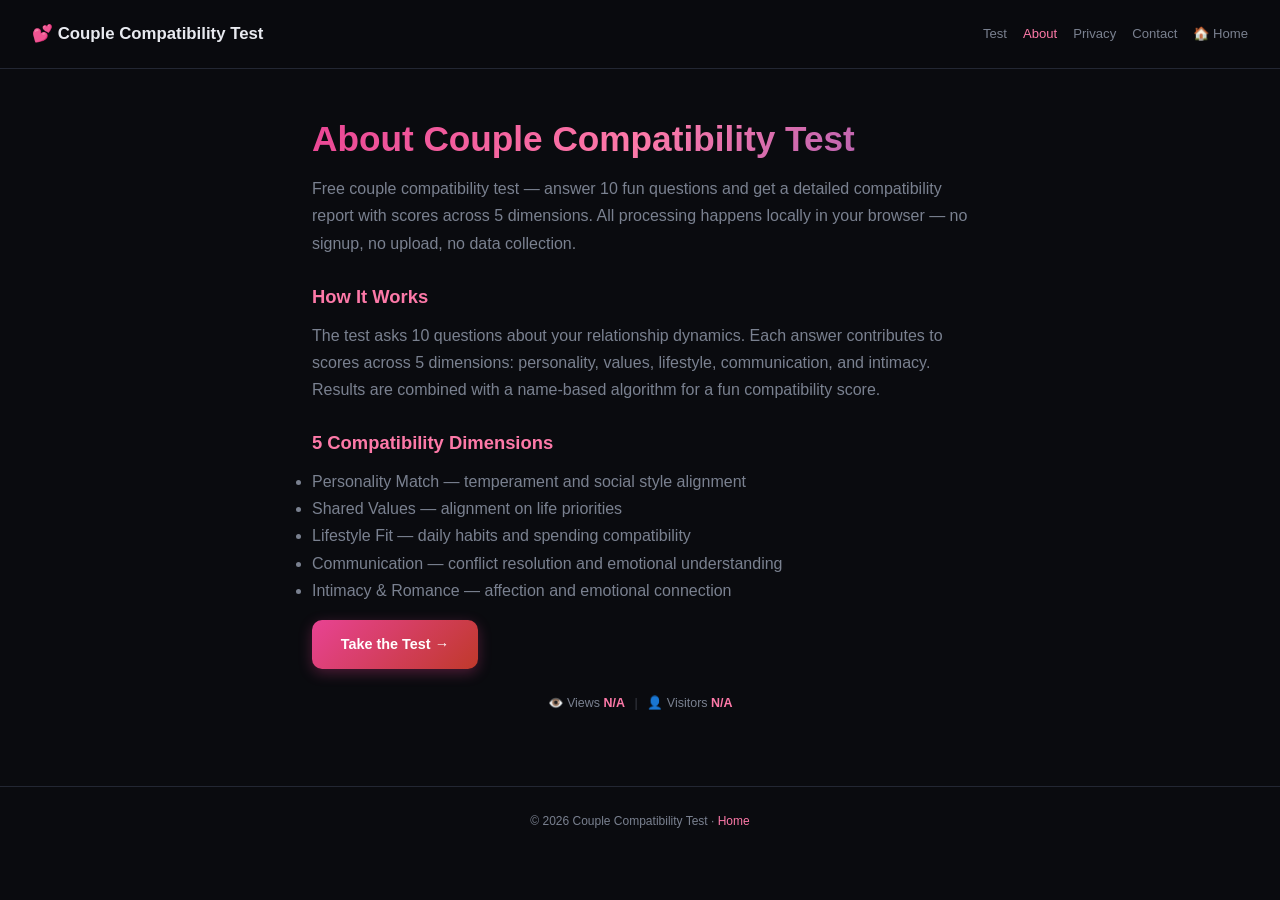
<file: about.html>
<!DOCTYPE html>
<html lang="en">
<head>
<meta charset="UTF-8"><meta name="viewport" content="width=device-width, initial-scale=1.0"><meta name="theme-color" content="#0a0b0f">
<meta name="description" content="About Couple Compatibility Test — Free couple compatibility test — answer 10 fun questions and get a detailed compatibility report with scores across 5 dimensions. No upload, no signup.">
<meta name="robots" content="index, follow"><link rel="canonical" href="https://jimmywithfiona.com/couple-test/about.html">
<link rel="icon" type="image/svg+xml" href="favicon.svg"><link rel="apple-touch-icon" href="apple-touch-icon.png">
<link rel="preconnect" href="https://pagead2.googlesyndication.com"><link rel="dns-prefetch" href="https://pagead2.googlesyndication.com"><link rel="preconnect" href="https://api.counterapi.dev"><link rel="dns-prefetch" href="https://api.counterapi.dev">
<script async src="https://pagead2.googlesyndication.com/pagead/js/adsbygoogle.js?client=ca-pub-1840337371416691" crossorigin="anonymous"></script>
<meta property="og:type" content="website"><meta property="og:site_name" content="Couple Compatibility Test"><meta property="og:title" content="About Couple Compatibility Test — Free Online Tool">
<meta property="og:description" content="Free couple compatibility test — answer 10 fun questions and get a detailed compatibility report with scores across 5 dimensions.">
<meta property="og:url" content="https://jimmywithfiona.com/couple-test/about.html"><meta property="og:image" content="https://jimmywithfiona.com/couple-test/og.png"><meta property="og:locale" content="en_US">
<meta name="twitter:card" content="summary_large_image"><meta name="twitter:title" content="About Couple Compatibility Test"><meta name="twitter:image" content="https://jimmywithfiona.com/couple-test/og.png">
<title>About Couple Compatibility Test — Free Online Tool | Info</title><link rel="stylesheet" href="css/style.css">
<script type="application/ld+json">{"@context":"https://schema.org","@type":"AboutPage","name":"About Couple Compatibility Test","url":"https://jimmywithfiona.com/couple-test/about.html","isPartOf":{"@type":"WebSite","name":"Couple Compatibility Test","url":"https://jimmywithfiona.com/couple-test/"}}</script>
<script type="application/ld+json">{"@context":"https://schema.org","@type":"BreadcrumbList","itemListElement":[{"@type":"ListItem","position":1,"name":"Home","item":"https://jimmywithfiona.com/"},{"@type":"ListItem","position":2,"name":"Couple Compatibility Test","item":"https://jimmywithfiona.com/couple-test/"},{"@type":"ListItem","position":3,"name":"About","item":"https://jimmywithfiona.com/couple-test/about.html"}]}</script>
</head>
<body>
<nav class="navbar"><a class="brand" href="/couple-test/">💕 Couple Compatibility Test</a><div class="nav-links"><a href="/couple-test/">Test</a><a href="about.html" class="active">About</a><a href="privacy.html">Privacy</a><a href="contact.html">Contact</a><a href="/">🏠 Home</a></div></nav>
<main>
<ins class="adsbygoogle" style="display:block" data-ad-client="ca-pub-1840337371416691" data-ad-slot="5549785669" data-ad-format="auto" data-full-width-responsive="true"></ins>
<script>(adsbygoogle = window.adsbygoogle || []).push({});</script>
<h1>About Couple Compatibility Test</h1>
<p style="color:var(--dim);">Free couple compatibility test — answer 10 fun questions and get a detailed compatibility report with scores across 5 dimensions. All processing happens locally in your browser — no signup, no upload, no data collection.</p>
<h2>How It Works</h2>
<p style="color:var(--dim);">The test asks 10 questions about your relationship dynamics. Each answer contributes to scores across 5 dimensions: personality, values, lifestyle, communication, and intimacy. Results are combined with a name-based algorithm for a fun compatibility score.</p>
<h2>5 Compatibility Dimensions</h2>
<ul style="color:var(--dim);"><li>Personality Match — temperament and social style alignment</li><li>Shared Values — alignment on life priorities</li><li>Lifestyle Fit — daily habits and spending compatibility</li><li>Communication — conflict resolution and emotional understanding</li><li>Intimacy & Romance — affection and emotional connection</li></ul>
<a class="btn" href="/couple-test/" style="text-decoration:none;display:inline-block;margin-top:1rem;">Take the Test →</a>
<div class="stats-footer">👁️ Views <strong id="pv">-</strong><span class="stat-divider">|</span>👤 Visitors <strong id="uv">-</strong></div>
</main>
<footer><p>© 2026 Couple Compatibility Test · <a href="/">Home</a></p></footer>
<script src="js/counter.js" defer></script>
<!-- I18N-FULL -->
<script>
(function(){
var lang=(navigator.language||navigator.userLanguage||'en').toLowerCase();
if(!lang.startsWith('zh'))return;
var ZH={"💕 Couple Compatibility Test":"💕 情侣契合度测试","Test":"测试","About":"关于","Privacy":"隐私","Contact":"联系","🏠 Home":"🏠 首页","About Couple Compatibility Test":"关于情侣契合度测试","Free couple compatibility test — answer 10 fun questions and get a detailed compatibility report with scores across 5 dimensions. All processing happens locally in your browser — no signup, no upload, no data collection.":"免费的情侣契合度测试 — 回答 10 个趣味问题，获得包含 5 个维度评分的详细契合度报告。所有处理均在您的浏览器本地完成 — 无需注册，无需上传，不收集数据。","How It Works":"工作原理","The test asks 10 questions about your relationship dynamics. Each answer contributes to scores across 5 dimensions: personality, values, lifestyle, communication, and intimacy. Results are combined with a name-based algorithm for a fun compatibility score.":"测试会询问 10 个关于您恋爱关系的问题。每个答案都会为 5 个维度的评分做出贡献：性格、价值观、生活方式、沟通和亲密关系。结果结合基于姓名的算法，得出趣味契合度分数。","5 Compatibility Dimensions":"5 个契合度维度","Personality Match — temperament and social style alignment":"性格匹配 — 气质与社交风格的契合度","Shared Values — alignment on life priorities":"共同价值观 — 人生优先事项的契合度","Lifestyle Fit — daily habits and spending compatibility":"生活方式契合 — 日常习惯与消费观念的兼容性","Communication — conflict resolution and emotional understanding":"沟通 — 冲突解决与情感理解","Intimacy & Romance — affection and emotional connection":"亲密与浪漫 — 情感表达与情感连接","Take the Test →":"开始测试 →","👁️ Views":"👁️ 浏览量","👤 Visitors":"👤 访客数","© 2026 Couple Compatibility Test ·":"© 2026 情侣契合度测试 ·","Home":"首页"};
function walk(node){
if(node.nodeType===3){
var t=node.textContent,k=t.trim();
if(k&&ZH[k]){node.textContent=t.replace(k,ZH[k])}
}else if(node.nodeType===1&&node.tagName!=='SCRIPT'&&node.tagName!=='STYLE'&&node.tagName!=='NOSCRIPT'){
if(node.childNodes.length>1){
var full=node.textContent.trim();
if(ZH[full]){node.textContent=ZH[full];return}
}
for(var i=0;i<node.childNodes.length;i++){walk(node.childNodes[i])}
}
}
walk(document.body);
document.documentElement.lang='zh-CN';
var mo=new MutationObserver(function(muts){
muts.forEach(function(m){
if(m.type==='childList'){m.addedNodes.forEach(function(n){walk(n)})}
else if(m.type==='characterData'){walk(m.target)}
});
});
mo.observe(document.body,{childList:true,subtree:true,characterData:true});
})();
</script>
<!-- /I18N-FULL -->
</body>
</html>
</file>
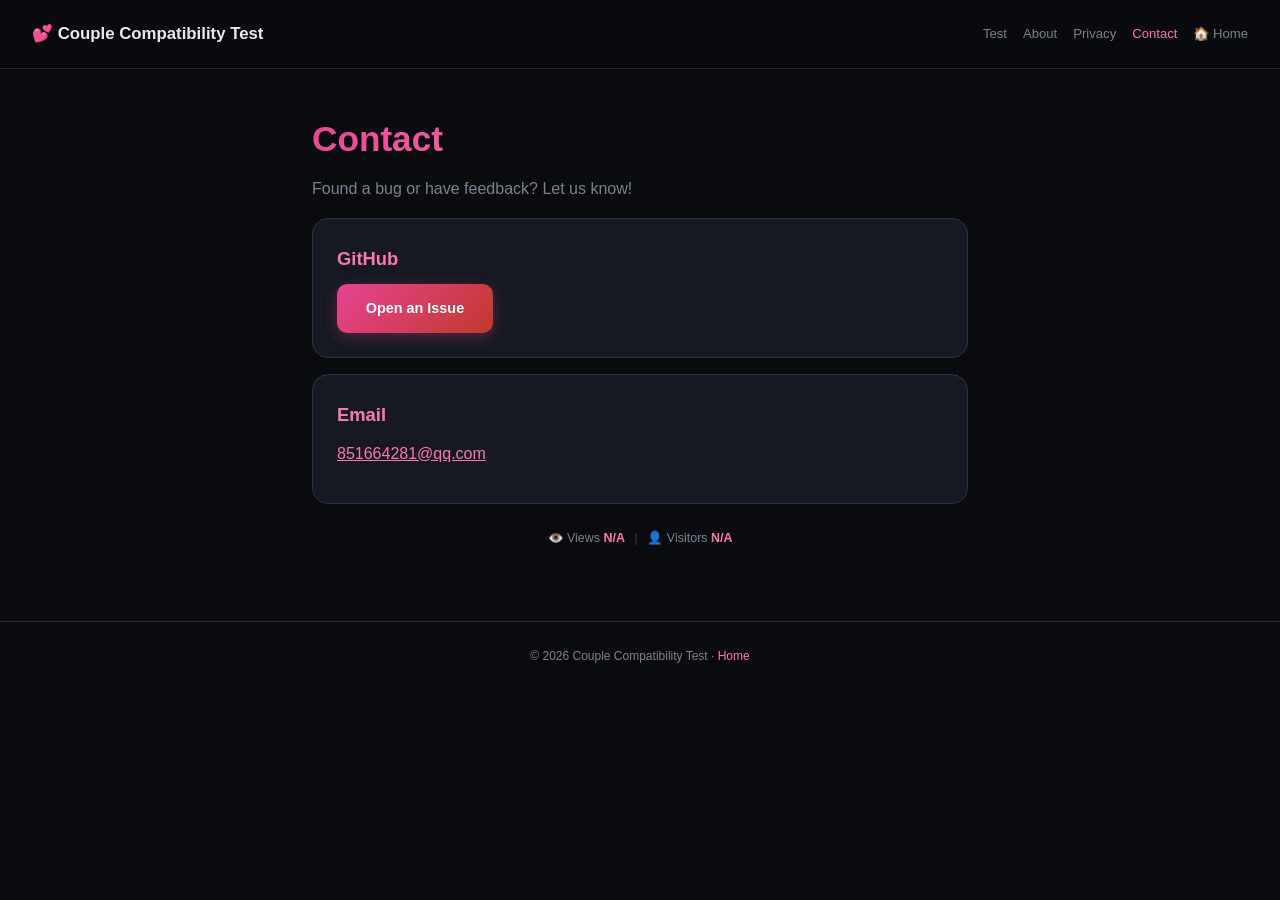
<file: contact.html>
<!DOCTYPE html>
<html lang="en">
<head>
<meta charset="UTF-8"><meta name="viewport" content="width=device-width, initial-scale=1.0"><meta name="theme-color" content="#0a0b0f">
<meta name="description" content="Contact Couple Compatibility Test — send feedback or report issues.">
<meta name="robots" content="index, follow"><link rel="canonical" href="https://jimmywithfiona.com/couple-test/contact.html">
<link rel="icon" type="image/svg+xml" href="favicon.svg"><link rel="apple-touch-icon" href="apple-touch-icon.png">
<link rel="preconnect" href="https://pagead2.googlesyndication.com"><link rel="dns-prefetch" href="https://pagead2.googlesyndication.com"><link rel="preconnect" href="https://api.counterapi.dev"><link rel="dns-prefetch" href="https://api.counterapi.dev">
<script async src="https://pagead2.googlesyndication.com/pagead/js/adsbygoogle.js?client=ca-pub-1840337371416691" crossorigin="anonymous"></script>
<meta property="og:type" content="website"><meta property="og:site_name" content="Couple Compatibility Test"><meta property="og:title" content="Contact Couple Compatibility Test">
<meta property="og:description" content="Contact Couple Compatibility Test — send feedback or report issues.">
<meta property="og:url" content="https://jimmywithfiona.com/couple-test/contact.html"><meta property="og:image" content="https://jimmywithfiona.com/couple-test/og.png"><meta property="og:locale" content="en_US">
<meta name="twitter:card" content="summary_large_image"><meta name="twitter:title" content="Contact Couple Compatibility Test"><meta name="twitter:image" content="https://jimmywithfiona.com/couple-test/og.png">
<title>Contact Couple Compatibility Test — Feedback &amp; Support</title><link rel="stylesheet" href="css/style.css">
<script type="application/ld+json">{"@context":"https://schema.org","@type":"BreadcrumbList","itemListElement":[{"@type":"ListItem","position":1,"name":"Home","item":"https://jimmywithfiona.com/"},{"@type":"ListItem","position":2,"name":"Couple Compatibility Test","item":"https://jimmywithfiona.com/couple-test/"},{"@type":"ListItem","position":3,"name":"Contact","item":"https://jimmywithfiona.com/couple-test/contact.html"}]}</script>
</head>
<body>
<nav class="navbar"><a class="brand" href="/couple-test/">💕 Couple Compatibility Test</a><div class="nav-links"><a href="/couple-test/">Test</a><a href="about.html">About</a><a href="privacy.html">Privacy</a><a href="contact.html" class="active">Contact</a><a href="/">🏠 Home</a></div></nav>
<main>
<ins class="adsbygoogle" style="display:block" data-ad-client="ca-pub-1840337371416691" data-ad-slot="5549785669" data-ad-format="auto" data-full-width-responsive="true"></ins>
<script>(adsbygoogle = window.adsbygoogle || []).push({});</script>
<h1>Contact</h1>
<p style="color:var(--dim);">Found a bug or have feedback? Let us know!</p>
<div style="background:var(--card);border:1px solid var(--border2);border-radius:16px;padding:1.5rem;margin-top:1rem;"><h2 style="margin-top:0;color:var(--hover)">GitHub</h2><a class="btn" href="https://github.com/JimmyLLLL" target="_blank" rel="noopener" style="text-decoration:none;display:inline-block;">Open an Issue</a></div>
<div style="background:var(--card);border:1px solid var(--border2);border-radius:16px;padding:1.5rem;margin-top:1rem;"><h2 style="margin-top:0;color:var(--hover)">Email</h2><p><a href="mailto:851664281@qq.com">851664281@qq.com</a></p></div>
<div class="stats-footer">👁️ Views <strong id="pv">-</strong><span class="stat-divider">|</span>👤 Visitors <strong id="uv">-</strong></div>
</main>
<footer><p>© 2026 Couple Compatibility Test · <a href="/">Home</a></p></footer>
<script src="js/counter.js" defer></script>
<!-- I18N-FULL -->
<script>
(function(){
var lang=(navigator.language||navigator.userLanguage||'en').toLowerCase();
if(!lang.startsWith('zh'))return;
var ZH={"💕 Couple Compatibility Test":"💕 情侣契合度测试","Test":"测试","About":"关于","Privacy":"隐私","Contact":"联系","🏠 Home":"🏠 首页","Found a bug or have feedback? Let us know!":"发现 Bug 或有反馈？请告诉我们！","Open an Issue":"提交问题","Email":"邮箱","👁️ Views":"👁️ 浏览量","👤 Visitors":"👤 访客数","© 2026 Couple Compatibility Test ·":"© 2026 情侣契合度测试 ·","Home":"首页"};
function walk(node){
if(node.nodeType===3){
var t=node.textContent,k=t.trim();
if(k&&ZH[k]){node.textContent=t.replace(k,ZH[k])}
}else if(node.nodeType===1&&node.tagName!=='SCRIPT'&&node.tagName!=='STYLE'&&node.tagName!=='NOSCRIPT'){
if(node.childNodes.length>1){
var full=node.textContent.trim();
if(ZH[full]){node.textContent=ZH[full];return}
}
for(var i=0;i<node.childNodes.length;i++){walk(node.childNodes[i])}
}
}
walk(document.body);
document.documentElement.lang='zh-CN';
var mo=new MutationObserver(function(muts){
muts.forEach(function(m){
if(m.type==='childList'){m.addedNodes.forEach(function(n){walk(n)})}
else if(m.type==='characterData'){walk(m.target)}
});
});
mo.observe(document.body,{childList:true,subtree:true,characterData:true});
})();
</script>
<!-- /I18N-FULL -->
</body>
</html>
</file>
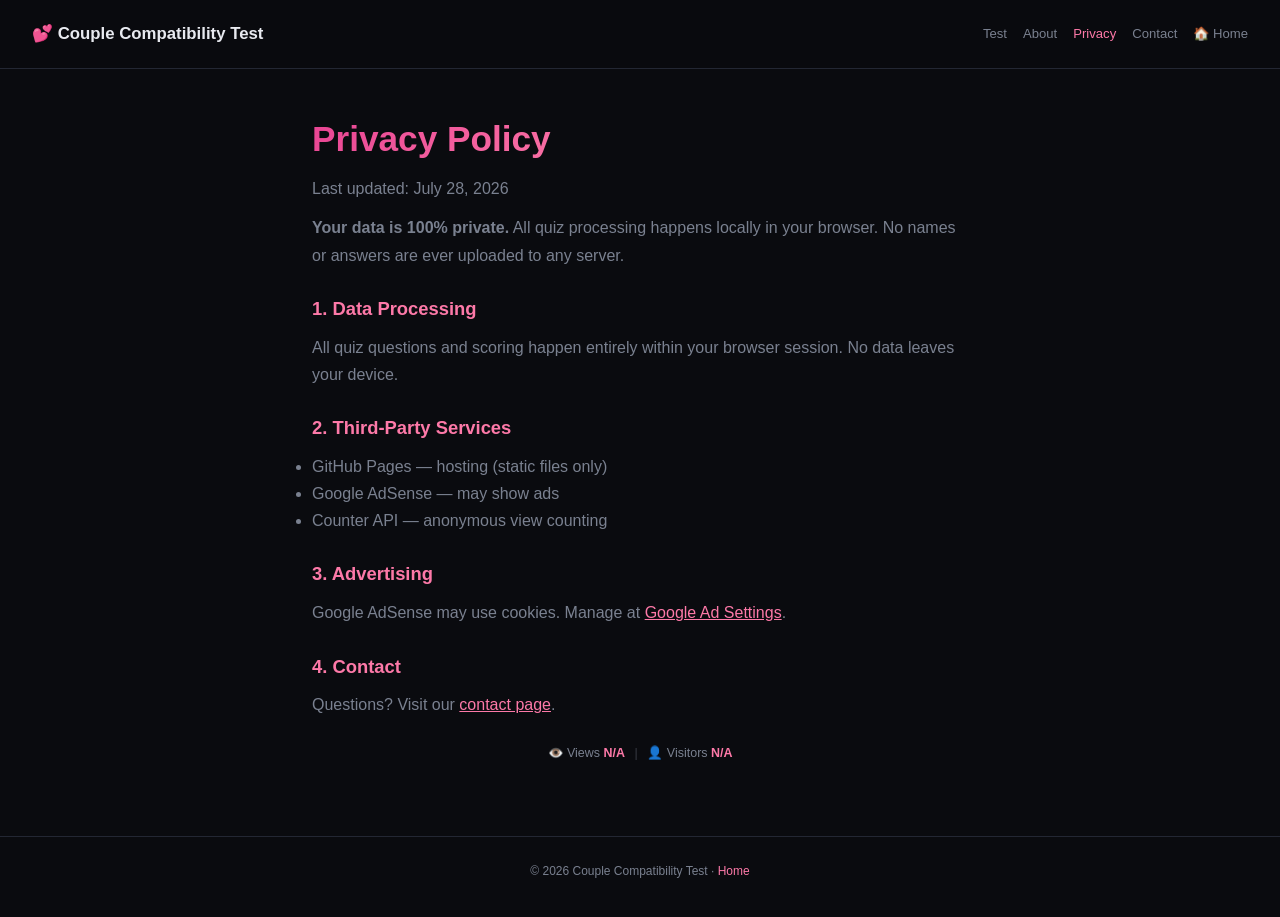
<file: privacy.html>
<!DOCTYPE html>
<html lang="en">
<head>
<meta charset="UTF-8"><meta name="viewport" content="width=device-width, initial-scale=1.0"><meta name="theme-color" content="#0a0b0f">
<meta name="description" content="Couple Compatibility Test privacy policy — all processing local. No data uploaded. Complete privacy.">
<meta name="robots" content="index, follow"><link rel="canonical" href="https://jimmywithfiona.com/couple-test/privacy.html">
<link rel="icon" type="image/svg+xml" href="favicon.svg"><link rel="apple-touch-icon" href="apple-touch-icon.png">
<link rel="preconnect" href="https://pagead2.googlesyndication.com"><link rel="dns-prefetch" href="https://pagead2.googlesyndication.com"><link rel="preconnect" href="https://api.counterapi.dev"><link rel="dns-prefetch" href="https://api.counterapi.dev">
<script async src="https://pagead2.googlesyndication.com/pagead/js/adsbygoogle.js?client=ca-pub-1840337371416691" crossorigin="anonymous"></script>
<meta property="og:type" content="website"><meta property="og:site_name" content="Couple Compatibility Test"><meta property="og:title" content="Privacy Policy — Couple Compatibility Test">
<meta property="og:description" content="Couple Compatibility Test privacy policy — all processing local.">
<meta property="og:url" content="https://jimmywithfiona.com/couple-test/privacy.html"><meta property="og:image" content="https://jimmywithfiona.com/couple-test/og.png"><meta property="og:locale" content="en_US">
<meta name="twitter:card" content="summary_large_image"><meta name="twitter:title" content="Privacy — Couple Compatibility Test"><meta name="twitter:image" content="https://jimmywithfiona.com/couple-test/og.png">
<title>Privacy Policy — Couple Compatibility Test | 100% Local</title><link rel="stylesheet" href="css/style.css">
<script type="application/ld+json">{"@context":"https://schema.org","@type":"BreadcrumbList","itemListElement":[{"@type":"ListItem","position":1,"name":"Home","item":"https://jimmywithfiona.com/"},{"@type":"ListItem","position":2,"name":"Couple Compatibility Test","item":"https://jimmywithfiona.com/couple-test/"},{"@type":"ListItem","position":3,"name":"Privacy","item":"https://jimmywithfiona.com/couple-test/privacy.html"}]}</script>
</head>
<body>
<nav class="navbar"><a class="brand" href="/couple-test/">💕 Couple Compatibility Test</a><div class="nav-links"><a href="/couple-test/">Test</a><a href="about.html">About</a><a href="privacy.html" class="active">Privacy</a><a href="contact.html">Contact</a><a href="/">🏠 Home</a></div></nav>
<main>
<ins class="adsbygoogle" style="display:block" data-ad-client="ca-pub-1840337371416691" data-ad-slot="5549785669" data-ad-format="auto" data-full-width-responsive="true"></ins>
<script>(adsbygoogle = window.adsbygoogle || []).push({});</script>
<h1>Privacy Policy</h1>
<p style="color:var(--dim);">Last updated: July 28, 2026</p>
<p style="color:var(--dim);"><strong>Your data is 100% private.</strong> All quiz processing happens locally in your browser. No names or answers are ever uploaded to any server.</p>
<h2>1. Data Processing</h2><p style="color:var(--dim);">All quiz questions and scoring happen entirely within your browser session. No data leaves your device.</p>
<h2>2. Third-Party Services</h2><ul style="color:var(--dim);"><li>GitHub Pages — hosting (static files only)</li><li>Google AdSense — may show ads</li><li>Counter API — anonymous view counting</li></ul>
<h2>3. Advertising</h2><p style="color:var(--dim);">Google AdSense may use cookies. Manage at <a href="https://policies.google.com/technologies/ads" target="_blank" rel="noopener">Google Ad Settings</a>.</p>
<h2>4. Contact</h2><p style="color:var(--dim);">Questions? Visit our <a href="contact.html">contact page</a>.</p>
<div class="stats-footer">👁️ Views <strong id="pv">-</strong><span class="stat-divider">|</span>👤 Visitors <strong id="uv">-</strong></div>
</main>
<footer><p>© 2026 Couple Compatibility Test · <a href="/">Home</a></p></footer>
<script src="js/counter.js" defer></script>
<!-- I18N-FULL -->
<script>
(function(){
var lang=(navigator.language||navigator.userLanguage||'en').toLowerCase();
if(!lang.startsWith('zh'))return;
var ZH={"💕 Couple Compatibility Test":"💕 情侣契合度测试","Test":"测试","About":"关于","Privacy":"隐私","Contact":"联系","🏠 Home":"🏠 首页","Privacy Policy":"隐私政策","Last updated: July 28, 2026":"最后更新：2026 年 7 月 28 日","Your data is 100% private.":"您的数据 100% 隐私安全。","All quiz processing happens locally in your browser. No names or answers are ever uploaded to any server.":"所有测验处理均在您的浏览器本地完成。姓名和答案绝不会上传到任何服务器。","1. Data Processing":"1. 数据处理","All quiz questions and scoring happen entirely within your browser session. No data leaves your device.":"所有测验问题和评分完全在您的浏览器会话中完成。数据不会离开您的设备。","2. Third-Party Services":"2. 第三方服务","GitHub Pages — hosting (static files only)":"GitHub Pages — 托管（仅静态文件）","Google AdSense — may show ads":"Google AdSense — 可能展示广告","Counter API — anonymous view counting":"计数器 API — 匿名浏览量统计","3. Advertising":"3. 广告","Google AdSense may use cookies. Manage at":"Google AdSense 可能使用 Cookie。管理请访问","Google Ad Settings":"Google 广告设置","4. Contact":"4. 联系方式","Questions? Visit our":"有疑问？请访问我们的","contact page":"联系页面","👁️ Views":"👁️ 浏览量","👤 Visitors":"👤 访客数","© 2026 Couple Compatibility Test ·":"© 2026 情侣契合度测试 ·","Home":"首页"};
function walk(node){
if(node.nodeType===3){
var t=node.textContent,k=t.trim();
if(k&&ZH[k]){node.textContent=t.replace(k,ZH[k])}
}else if(node.nodeType===1&&node.tagName!=='SCRIPT'&&node.tagName!=='STYLE'&&node.tagName!=='NOSCRIPT'){
if(node.childNodes.length>1){
var full=node.textContent.trim();
if(ZH[full]){node.textContent=ZH[full];return}
}
for(var i=0;i<node.childNodes.length;i++){walk(node.childNodes[i])}
}
}
walk(document.body);
document.documentElement.lang='zh-CN';
var mo=new MutationObserver(function(muts){
muts.forEach(function(m){
if(m.type==='childList'){m.addedNodes.forEach(function(n){walk(n)})}
else if(m.type==='characterData'){walk(m.target)}
});
});
mo.observe(document.body,{childList:true,subtree:true,characterData:true});
})();
</script>
<!-- /I18N-FULL -->
</body>
</html>
</file>
<file: css/style.css>
*{margin:0;padding:0;box-sizing:border-box}
:root{--bg:#0a0b0f;--bg2:#11131a;--card:#161922;--card2:#1a1e28;--border:#232733;--border2:#2d3340;--text:#e8eaf0;--dim:#7a8190;--accent:#e84393;--hover:#fd79a8;--green:#2ecc71;--red:#ff3b3b;--gold:#fdcb6e;--purple:#9b59b6;--blue:#4f8cff;--r:16px}
body{font-family:-apple-system,BlinkMacSystemFont,"Segoe UI",Roboto,sans-serif;background:var(--bg);color:var(--text);min-height:100vh;line-height:1.7;overflow-x:hidden}
.navbar{display:flex;justify-content:space-between;align-items:center;padding:.75rem 2rem;border-bottom:1px solid var(--border);position:sticky;top:0;background:rgba(10,11,15,.92);backdrop-filter:blur(12px);z-index:50}
.navbar .brand{font-weight:800;color:var(--text);text-decoration:none;font-size:1.05rem;display:flex;align-items:center;gap:.4rem}
.navbar .nav-links{display:flex;gap:1rem}
.navbar .nav-links a{color:var(--dim);text-decoration:none;font-size:.82rem;transition:color .2s;min-height:44px;display:inline-flex;align-items:center}
.navbar .nav-links a:hover,.navbar .nav-links a.active{color:var(--hover)}
main{max-width:720px;margin:0 auto;padding:2.5rem 2rem 3rem}
h1{font-size:2.2rem;margin-bottom:.4rem;background:linear-gradient(135deg,#e84393,#fd79a8,#9b59b6);-webkit-background-clip:text;-webkit-text-fill-color:transparent;background-clip:text}
.subtitle{color:var(--dim);font-size:1rem;margin-bottom:1.5rem}
h2{font-size:1.15rem;margin:1.5rem 0 .6rem;color:var(--hover)}
p{margin-bottom:.75rem}a{color:var(--hover)}

/* Steps */
.step-indicator{display:flex;justify-content:center;gap:.5rem;margin-bottom:1.5rem}
.step-dot{width:10px;height:10px;border-radius:50%;background:var(--border2);transition:all .3s}
.step-dot.active{background:var(--accent);transform:scale(1.3)}
.step-dot.done{background:var(--green)}

/* Cards */
.quiz-card{background:var(--card);border:1px solid var(--border2);border-radius:var(--r);padding:2rem;margin-bottom:1.5rem;display:none;animation:fade .3s}
.quiz-card.show{display:block}
.quiz-card .q-num{font-size:.75rem;color:var(--accent);font-weight:700;text-transform:uppercase;letter-spacing:.08em;margin-bottom:.5rem}
.quiz-card .q-text{font-size:1.1rem;font-weight:600;margin-bottom:1.25rem;color:var(--text)}
.quiz-card .q-sub{font-size:.85rem;color:var(--dim);margin-bottom:1rem}

/* Options */
.options{display:flex;flex-direction:column;gap:.6rem}
.option{background:var(--bg2);border:2px solid var(--border2);border-radius:10px;padding:.85rem 1rem;cursor:pointer;transition:all .15s;display:flex;align-items:center;gap:.75rem;min-height:52px}
.option:hover{border-color:var(--accent);background:var(--card2)}
.option.selected{border-color:var(--accent);background:rgba(232,67,147,.1)}
.option .emoji{font-size:1.3rem}
.option .label{font-size:.92rem;color:var(--text)}

/* Progress */
.progress-bar{background:var(--card);border-radius:10px;overflow:hidden;height:6px;margin-bottom:1rem}
.progress-fill{height:100%;background:linear-gradient(90deg,var(--accent),var(--purple));width:0%;transition:width .4s;border-radius:10px}

/* Buttons */
.btn-row{display:flex;gap:.6rem;justify-content:space-between;margin-top:1.5rem}
.btn{background:linear-gradient(135deg,var(--accent),#c0392b);color:#fff;border:none;border-radius:10px;padding:.75rem 1.8rem;font-size:.9rem;font-weight:600;cursor:pointer;transition:transform .1s,box-shadow .15s;font-family:inherit;min-height:44px;box-shadow:0 4px 14px rgba(232,67,147,.3)}
.btn:hover{box-shadow:0 6px 20px rgba(232,67,147,.45)}
.btn:active{transform:scale(.97)}
.btn:disabled{opacity:.4;cursor:not-allowed}
.btn-secondary{background:var(--bg2);border:1px solid var(--border2);box-shadow:none}
.btn-secondary:hover{background:var(--card);box-shadow:none}
.btn-success{background:linear-gradient(135deg,var(--green),#27ae60);box-shadow:0 4px 14px rgba(46,204,113,.3)}

/* Name input */
.name-input-card{background:var(--card);border:1px solid var(--border2);border-radius:var(--r);padding:2rem;margin-bottom:1.5rem;text-align:center}
.name-input-card .heart{font-size:3rem;margin-bottom:.5rem}
.input-group{margin-bottom:1rem;text-align:left}
.input-group label{display:block;font-size:.78rem;color:var(--dim);margin-bottom:.4rem;text-transform:uppercase;letter-spacing:.05em;font-weight:600}
.input-group input{width:100%;background:var(--bg2);border:1px solid var(--border2);border-radius:10px;padding:.75rem .9rem;color:var(--text);font-size:1.1rem;font-family:inherit;transition:border-color .15s}
.input-group input:focus{outline:none;border-color:var(--accent);box-shadow:0 0 0 3px rgba(232,67,147,.15)}
.vs-divider{text-align:center;font-size:1.5rem;margin:.5rem 0;color:var(--accent)}

/* Result */
.result-card{background:var(--card);border:1px solid var(--border2);border-radius:var(--r);padding:2rem;text-align:center;display:none;animation:fade .4s}
.result-card.show{display:block}
.result-names{font-size:1.3rem;font-weight:700;margin-bottom:.5rem}
.result-names .heart{color:var(--accent)}
.result-score{font-size:3.5rem;font-weight:800;background:linear-gradient(135deg,var(--accent),var(--purple));-webkit-background-clip:text;-webkit-text-fill-color:transparent;background-clip:text;margin:.5rem 0}
.result-label{font-size:1.1rem;font-weight:600;color:var(--hover);margin-bottom:1rem}
.result-bar{height:12px;background:var(--bg2);border-radius:6px;overflow:hidden;margin:1rem 0}
.result-bar-fill{height:100%;background:linear-gradient(90deg,var(--accent),var(--purple));border-radius:6px;width:0%;transition:width 1.5s ease}
.result-message{font-size:.95rem;color:var(--dim);margin:1rem 0;line-height:1.6}

/* Category breakdown */
.categories{display:grid;gap:.75rem;margin-top:1.5rem;text-align:left}
.cat-item{background:var(--bg2);border:1px solid var(--border2);border-radius:10px;padding:.85rem 1rem}
.cat-header{display:flex;justify-content:space-between;align-items:center;margin-bottom:.4rem}
.cat-name{font-size:.85rem;font-weight:600;color:var(--text)}
.cat-score{font-size:.85rem;font-weight:700;color:var(--accent)}
.cat-bar{height:6px;background:var(--border2);border-radius:3px;overflow:hidden}
.cat-bar-fill{height:100%;background:var(--accent);border-radius:3px;width:0%;transition:width 1s ease}

/* Share */
.share-row{display:flex;gap:.5rem;justify-content:center;flex-wrap:wrap;margin-top:1.5rem}
.spinner{display:inline-block;width:16px;height:16px;border:2px solid rgba(255,255,255,.3);border-top-color:#fff;border-radius:50%;animation:spin .6s linear infinite;margin-right:.4rem;vertical-align:middle}
@keyframes spin{to{transform:rotate(360deg)}}

.stats-footer{text-align:center;margin:1.5rem 0;font-size:.78rem;color:var(--dim)}
.stats-footer strong{color:var(--hover);font-variant-numeric:tabular-nums}
.stat-divider{margin:0 .6rem;opacity:.4}
footer{text-align:center;padding:1.5rem 2rem;color:var(--dim);font-size:.75rem;border-top:1px solid var(--border)}
footer a{color:var(--hover);text-decoration:none}
.seo-section{color:var(--dim);font-size:.88rem;margin-top:2.5rem;line-height:1.8}
.seo-section h2{color:var(--text)}

@keyframes fade{0%{opacity:0;transform:translateY(10px)}100%{opacity:1;transform:translateY(0)}}

@media(max-width:760px){
  main{padding:2rem 1rem 3rem}
  h1{font-size:1.6rem}
  .navbar{padding:.75rem 1rem}
  .navbar .nav-links{gap:.3rem;flex-wrap:wrap}
  .navbar .nav-links a{font-size:.75rem;padding:.3rem .35rem;min-height:40px;min-width:36px;text-align:center}
  .quiz-card{padding:1.5rem}
  .name-input-card{padding:1.5rem}
  .result-card{padding:1.5rem}
  .result-score{font-size:2.5rem}
}
</file>
